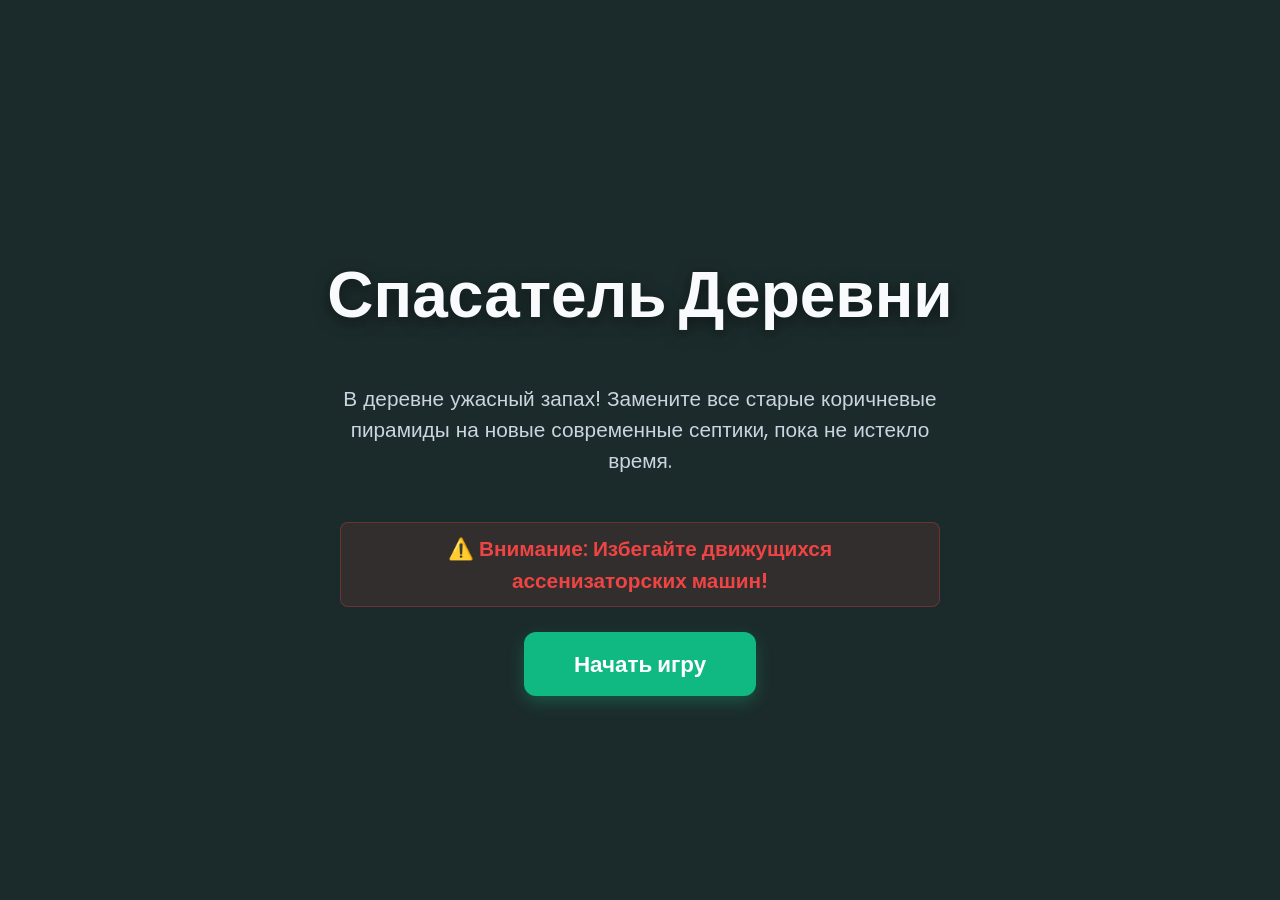
<file: index.html>
<!DOCTYPE html>
<html lang="en">
<head>
    <meta charset="UTF-8">
    <meta name="viewport" content="width=device-width, initial-scale=1.0, maximum-scale=1.0, user-scalable=no">
    <title>Cottage Village Mini-Game</title>
    <link rel="preconnect" href="https://fonts.googleapis.com">
    <link rel="preconnect" href="https://fonts.gstatic.com" crossorigin>
    <link href="https://fonts.googleapis.com/css2?family=Poppins:wght@400;600;800&display=swap" rel="stylesheet">
    <link rel="stylesheet" href="style.css">
</head>
<body>
    <div id="game-container">
        <canvas id="gameCanvas"></canvas>
        
        <!-- HUD -->
        <div id="hud" class="hidden">
            <div id="top-bar">
                <div class="hud-panel" id="stats-panel">
                    <div id="level-display" style="font-weight: 800; color: #3b82f6;">Уровень: 1</div>
                    <div>⏱️ Время: <span id="time-display">02:00</span></div>
                    <div>💰 Заработано: <span id="money-display" style="color: #fbbf24;">0</span> ₽</div>
                    <div>🛠️ Установлено: <span id="score" style="color: #10b981;">0</span> / <span id="total-score">0</span></div>
                </div>

                <div class="hud-panel" id="smell-panel">
                    <div id="smell-title">Уровень запаха</div>
                    <div id="smell-bar-bg">
                        <div id="smell-bar-fill"></div>
                    </div>
                </div>
                
                <div id="minimap-container">
                    <canvas id="minimapCanvas" width="160" height="120"></canvas>
                </div>
            </div>

            <div id="controls-hint" class="desktop-only">Движение: WASD/Стрелки | Действие: E/Пробел | Избегайте грузовиков!</div>
        </div>

        <!-- Mobile Touch Controls -->
        <div id="mobile-controls" class="hidden">
            <div id="joystick-zone">
                <div id="joystick-base">
                    <div id="joystick-stick"></div>
                </div>
            </div>
            <div id="action-zone">
                <button id="action-btn">УСТАНОВИТЬ</button>
            </div>
        </div>

        <!-- Start Screen -->
        <div id="start-screen" class="overlay">
            <h1>Спасатель Деревни</h1>
            <p>В деревне ужасный запах! Замените все старые коричневые пирамиды на новые современные септики, пока не истекло время.</p>
            <p class="warning-text">⚠️ Внимание: Избегайте движущихся ассенизаторских машин!</p>
            <button id="start-btn">Начать игру</button>
        </div>

        <!-- Level Complete Screen -->
        <div id="level-screen" class="overlay hidden">
            <h1>Уровень пройден!</h1>
            <p>Вы успешно установили все септики на этом участке.</p>
            <div class="stats-box">
                <p>Осталось времени: <span id="ls-time"></span></p>
                <p>Всего заработано: <span id="ls-money" style="color: #fbbf24;">0</span> ₽</p>
            </div>
            
            <div id="shop-container" style="background: rgba(0,0,0,0.4); padding: 15px; border-radius: 12px; margin-bottom: 20px; text-align: center; border: 1px solid rgba(255,255,255,0.2);">
                <h3 style="margin: 0 0 10px 0; font-size: 1.2rem; color: #94a3b8;">УЛУЧШЕНИЯ</h3>
                <div style="display: flex; gap: 10px; justify-content: center; flex-wrap: wrap;">
                    <button class="shop-btn" id="btn-upg-speed" onclick="buyUpgrade('speed')">
                        Бег (Ур.<span id="upg-speed-lvl">1</span>)<br><span class="price-tag">300k ₽</span>
                    </button>
                    <button class="shop-btn" id="btn-upg-time" onclick="buyUpgrade('time')">
                        Время (Ур.<span id="upg-time-lvl">1</span>)<br><span class="price-tag">350k ₽</span>
                    </button>
                    <button class="shop-btn" id="btn-upg-install" onclick="buyUpgrade('install')">
                        Быстрый монтаж (Ур.<span id="upg-install-lvl">1</span>)<br><span class="price-tag">450k ₽</span>
                    </button>
                </div>
            </div>

            <button id="next-level-btn" class="action-button">След. Уровень</button>
        </div>

        <!-- Win Screen (Final) -->
        <div id="win-screen" class="overlay hidden">
            <h1>Деревня Спасена!</h1>
            <p>Вы прошли все уровни и спасли деревню!</p>
            <div class="stats-box">
                <p>Осталось времени: <span id="ws-time"></span></p>
                <p>Установлено: <span id="ws-score" style="color: #10b981;">0</span></p>
                <p>Всего заработано: <span id="ws-money" style="color: #fbbf24;">0</span> ₽</p>
            </div>
            <button id="restart-btn" class="action-button">Играть снова</button>
        </div>

        <!-- Lose Screen (Time/Truck) -->
        <div id="lose-screen" class="overlay hidden">
            <h1 id="lose-title">Игра окончена!</h1>
            <p id="lose-reason">Время вышло.</p>
            <button id="retry-btn" class="action-button">Попробовать снова</button>
        </div>
    </div>

    <script src="script.js"></script>
</body>
</html>
</file>
<file: style.css>
* {
    box-sizing: border-box;
    user-select: none;
    -webkit-user-select: none;
    touch-action: none;
}

body,
html {
    margin: 0;
    padding: 0;
    width: 100%;
    height: 100%;
    overflow: hidden;
    font-family: 'Poppins', sans-serif;
    background-color: #689F38;
}

#game-container {
    position: relative;
    width: 100%;
    height: 100%;
}

canvas#gameCanvas {
    display: block;
    width: 100%;
    height: 100%;
}

/* UI Overlays */
.overlay {
    position: absolute;
    top: 0;
    left: 0;
    width: 100%;
    height: 100%;
    background-color: rgba(15, 23, 42, 0.85);
    backdrop-filter: blur(10px);
    display: flex;
    flex-direction: column;
    justify-content: center;
    align-items: center;
    color: white;
    z-index: 20;
    padding: 20px;
}

.overlay h1 {
    font-size: clamp(2.5rem, 5vw, 4rem);
    margin-bottom: 20px;
    color: #f8fafc;
    font-weight: 800;
    text-shadow: 0 4px 15px rgba(0, 0, 0, 0.5);
    text-align: center;
}

.overlay p {
    font-size: clamp(1rem, 2vw, 1.3rem);
    margin-bottom: 25px;
    max-width: 600px;
    text-align: center;
    line-height: 1.5;
    color: #cbd5e1;
}

.warning-text {
    color: #ef4444 !important;
    font-weight: 600;
    background: rgba(239, 68, 68, 0.1);
    padding: 10px 20px;
    border-radius: 8px;
    border: 1px solid rgba(239, 68, 68, 0.3);
}

.stats-box {
    background: rgba(255, 255, 255, 0.1);
    border-radius: 12px;
    padding: 20px 40px;
    margin-bottom: 30px;
    border: 1px solid rgba(255, 255, 255, 0.2);
}

.stats-box p {
    margin: 10px 0;
    font-weight: 600;
    font-size: 1.4rem;
}

button {
    padding: 15px 50px;
    font-size: 1.4rem;
    font-family: 'Poppins', sans-serif;
    font-weight: 600;
    cursor: pointer;
    background-color: #10b981;
    color: white;
    border: none;
    border-radius: 12px;
    box-shadow: 0 6px 16px rgba(16, 185, 129, 0.3);
    transition: all 0.2s ease;
}

button:hover {
    background-color: #059669;
    transform: translateY(-2px);
    box-shadow: 0 8px 18px rgba(16, 185, 129, 0.4);
}

button:active {
    transform: translateY(1px);
    box-shadow: 0 2px 8px rgba(16, 185, 129, 0.3);
}

/* In-Game HUD */
#hud {
    position: absolute;
    top: 20px;
    left: 20px;
    right: 20px;
    bottom: 20px;
    display: flex;
    flex-direction: column;
    justify-content: space-between;
    pointer-events: none;
    z-index: 5;
}

#top-bar {
    display: flex;
    justify-content: space-between;
    align-items: flex-start;
    gap: 10px;
    flex-wrap: wrap;
}

.hud-panel {
    background-color: rgba(255, 255, 255, 0.9);
    backdrop-filter: blur(10px);
    padding: 12px 20px;
    border-radius: 12px;
    font-size: 1.1rem;
    font-weight: 600;
    color: #1e293b;
    box-shadow: 0 4px 15px rgba(0, 0, 0, 0.15);
    border: 1px solid rgba(255, 255, 255, 0.5);
    pointer-events: auto;
}

#stats-panel {
    display: flex;
    flex-direction: column;
    gap: 8px;
    min-width: 180px;
}

#smell-panel {
    display: flex;
    flex-direction: column;
    gap: 8px;
    align-items: center;
    min-width: 200px;
}

#smell-title {
    font-size: 0.9rem;
    text-transform: uppercase;
    letter-spacing: 1px;
    color: #64748b;
}

#smell-bar-bg {
    width: 100%;
    height: 12px;
    background-color: #e2e8f0;
    border-radius: 6px;
    overflow: hidden;
    position: relative;
}

#smell-bar-fill {
    height: 100%;
    width: 100%;
    background: linear-gradient(90deg, #10b981, #f59e0b, #ef4444);
    background-size: 200% 100%;
    background-position: 100% 0;
    /* Starts red */
    transition: width 0.5s ease, background-position 0.5s ease;
}

#minimap-container {
    background-color: rgba(15, 23, 42, 0.8);
    backdrop-filter: blur(8px);
    border: 2px solid rgba(255, 255, 255, 0.3);
    border-radius: 12px;
    padding: 6px;
    box-shadow: 0 8px 24px rgba(0, 0, 0, 0.3);
    pointer-events: auto;
}

#minimapCanvas {
    display: block;
    border-radius: 6px;
    width: 160px;
    height: 120px;
    background-color: #33691E;
}

#controls-hint {
    align-self: center;
    background-color: rgba(15, 23, 42, 0.7);
    color: white;
    padding: 8px 16px;
    border-radius: 20px;
    font-size: 0.9rem;
    backdrop-filter: blur(4px);
    margin-bottom: 10px;
}

.hidden {
    display: none !important;
}

/* Floating Rewards */
.floating-reward {
    position: absolute;
    color: #10b981;
    font-family: 'Poppins', sans-serif;
    font-weight: 800;
    font-size: 1.5rem;
    text-shadow: 0 2px 4px rgba(0, 0, 0, 0.5);
    pointer-events: none;
    z-index: 100;
    animation: floatUp 1.5s ease-out forwards;
}

@keyframes floatUp {
    0% {
        transform: translateY(0) scale(0.5);
        opacity: 0;
    }

    20% {
        transform: translateY(-20px) scale(1.2);
        opacity: 1;
    }

    80% {
        transform: translateY(-60px) scale(1);
        opacity: 1;
    }

    100% {
        transform: translateY(-80px) scale(0.8);
        opacity: 0;
    }
}

/* Floating Penalty */
.floating-penalty {
    position: absolute;
    color: #ef4444;
    font-family: 'Poppins', sans-serif;
    font-weight: 800;
    font-size: 1.4rem;
    text-shadow: 0 2px 4px rgba(0, 0, 0, 0.5);
    pointer-events: none;
    z-index: 100;
    animation: penaltyFloat 1s ease-out forwards;
}

@keyframes penaltyFloat {
    0% {
        transform: translateY(0) scale(0.5);
        opacity: 0;
    }

    20% {
        transform: translateY(10px) scale(1.2);
        opacity: 1;
    }

    80% {
        transform: translateY(30px) scale(1);
        opacity: 1;
    }

    100% {
        transform: translateY(40px) scale(0.8);
        opacity: 0;
    }
}

/* Shop Buttons */
.shop-btn {
    background: linear-gradient(135deg, #3b82f6, #2563eb);
    padding: 10px 15px;
    font-size: 1rem;
    color: white;
    border: none;
    border-radius: 8px;
    cursor: pointer;
    box-shadow: 0 4px 10px rgba(37, 99, 235, 0.4);
    min-width: 140px;
    transition: transform 0.1s, box-shadow 0.1s;
    line-height: 1.4;
}

.shop-btn:hover:not(:disabled) {
    transform: translateY(-2px);
    box-shadow: 0 6px 14px rgba(37, 99, 235, 0.5);
    background: linear-gradient(135deg, #60a5fa, #3b82f6);
}

.shop-btn:active:not(:disabled) {
    transform: translateY(1px);
    box-shadow: 0 2px 5px rgba(37, 99, 235, 0.4);
}

.shop-btn:disabled {
    background: #64748b;
    cursor: not-allowed;
    box-shadow: none;
    opacity: 0.6;
}

.price-tag {
    font-size: 0.85rem;
    color: #fbbf24;
    font-weight: 800;
}

/* Mobile Controls */
#mobile-controls {
    position: fixed;
    left: 0;
    right: 0;
    bottom: max(12px, env(safe-area-inset-bottom));
    height: 140px;
    z-index: 9999;
    pointer-events: none;
}

#joystick-zone {
    position: absolute;
    left: 20px;
    bottom: 10px;
    width: 120px;
    height: 120px;
    pointer-events: auto;
}

#action-zone {
    position: absolute;
    right: 20px;
    bottom: 10px;
    width: 120px;
    height: 120px;
    display: flex;
    justify-content: center;
    align-items: center;
    pointer-events: auto;
}

#action-zone {
    position: absolute;
    right: 20px;
    bottom: 10px;
    width: 120px;
    height: 120px;
    display: flex;
    justify-content: center;
    align-items: center;
    pointer-events: auto;
}

/* Responsive adjustments */
@media (max-width: 768px) {
    #hud {
        top: 10px;
        left: 10px;
        right: 10px;
    }

    #top-bar {
        flex-direction: row;
        align-items: flex-start;
        gap: 6px;
    }

    .hud-panel {
        padding: 6px 10px;
        font-size: 0.8rem;
        border-radius: 8px;
        box-shadow: 0 2px 8px rgba(0, 0, 0, 0.15);
    }

    #stats-panel {
        min-width: 0;
        gap: 3px;
        flex: 1;
        /* allow it to compress slightly but take available space */
    }

    #stats-panel div {
        white-space: nowrap;
        overflow: hidden;
        text-overflow: ellipsis;
    }

    #smell-panel {
        min-width: 0;
        width: 100px;
        padding: 6px 8px;
        gap: 4px;
    }

    #smell-title {
        font-size: 0.65rem;
        letter-spacing: 0;
        line-height: 1;
    }

    #smell-bar-bg {
        height: 8px;
    }

    #minimap-container {
        position: relative;
        padding: 4px;
        border-radius: 8px;
    }

    #minimapCanvas {
        width: 90px;
        height: 68px;
        /* Maintain 4:3 aspect ratio roughly */
        border-radius: 4px;
    }

    .desktop-only {
        display: none !important;
    }

    /* Controls are at bottom: 20px. Keep them usable. */
    #mobile-controls {
        bottom: max(12px, env(safe-area-inset-bottom));
        height: 120px;
    }


    #joystick-base {
        width: 100px;
        height: 100px;
        background-color: rgba(255, 255, 255, 0.2);
        border: 2px solid rgba(255, 255, 255, 0.4);
        border-radius: 50%;
        position: relative;
        backdrop-filter: blur(4px);
    }

    #joystick-stick {
        width: 40px;
        height: 40px;
        background-color: rgba(255, 255, 255, 0.85);
        border-radius: 50%;
        position: absolute;
        top: 50%;
        left: 50%;
        transform: translate(-50%, -50%);
        box-shadow: 0 4px 10px rgba(0, 0, 0, 0.3);
    }

    #action-btn {
        width: 80px;
        height: 80px;
        font-size: 0.85rem;
    }
}
</file>
